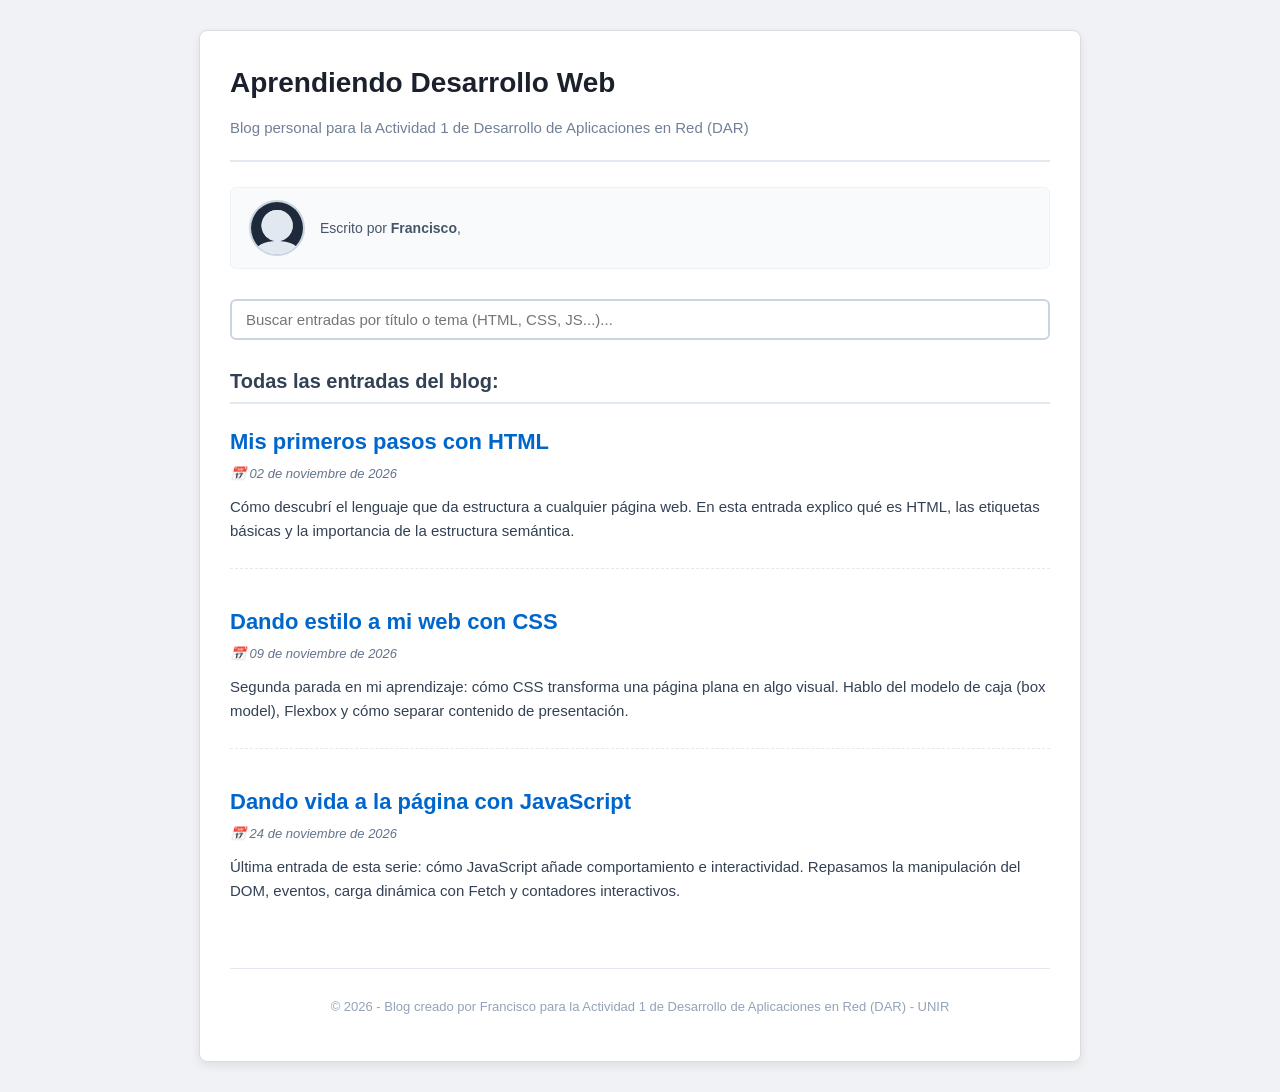
<file: index.html>
<!DOCTYPE html>
<html lang="es">
<head>
    <meta charset="UTF-8">
    <meta name="viewport" content="width=device-width, initial-scale=1.0">
    <title>Aprendiendo Desarrollo Web - Portada</title>
    <!-- Hoja de estilos externa -->
    <link rel="stylesheet" href="css/estilos.css">
</head>
<body>
    <div class="contenedor-principal">
        <header class="cabecera-blog">
            <h1><a href="index.html" class="titulo-blog-texto">Aprendiendo Desarrollo Web</a></h1>
            <p class="subtitulo-blog subtitulo-blog-texto">Blog personal para la Actividad 1 de Desarrollo de Aplicaciones en Red (DAR)</p>
        </header>
        <div class="caja-bio">
            <img src="img/profile-pic.png" alt="Foto de perfil">
            <div>
                <p>Escrito por <strong class="nombre-autor">Estudiante de DAR</strong>, <span class="bio-autor">que está dando sus primeros pasos en el desarrollo de aplicaciones en red.</span></p>
            </div>
        </div>
        <section class="caja-busqueda">
            <input type="text" id="campo-buscar" onkeyup="filtrarEntradas()" placeholder="Buscar entradas por título o tema (HTML, CSS, JS...)...">
            <p id="aviso-sin-resultados" style="display: none; color: #ef4444; font-size: 14px; margin-top: 10px; font-weight: bold;">
                No se ha encontrado ninguna entrada que coincida con tu búsqueda.
            </p>
        </section>
        <main>
            <h2 style="font-size: 20px; color: #334155; margin-bottom: 20px; border-bottom: 2px solid #e2e8f0; padding-bottom: 5px;">
                Todas las entradas del blog:
            </h2>

            <ul class="lista-entradas" id="lista-articulos">
                <li style="color: #64748b; font-style: italic; list-style: none;">
                    Cargando entradas con JavaScript...
                </li>
            </ul>
        </main>
        <footer class="pie-pagina">
            <p>© <span id="anio-actual">2026</span> - Blog creado por <span class="nombre-autor">Estudiante de DAR</span> para la Actividad 1 de <span class="asignatura-texto">Desarrollo de Aplicaciones en Red (DAR) - UNIR</span></p>
        </footer>
    </div>

    <!-- Enlace al archivo de JavaScript donde estan las variables y la logica -->
    <script src="js/script.js"></script>
</body>
</html>
</file>
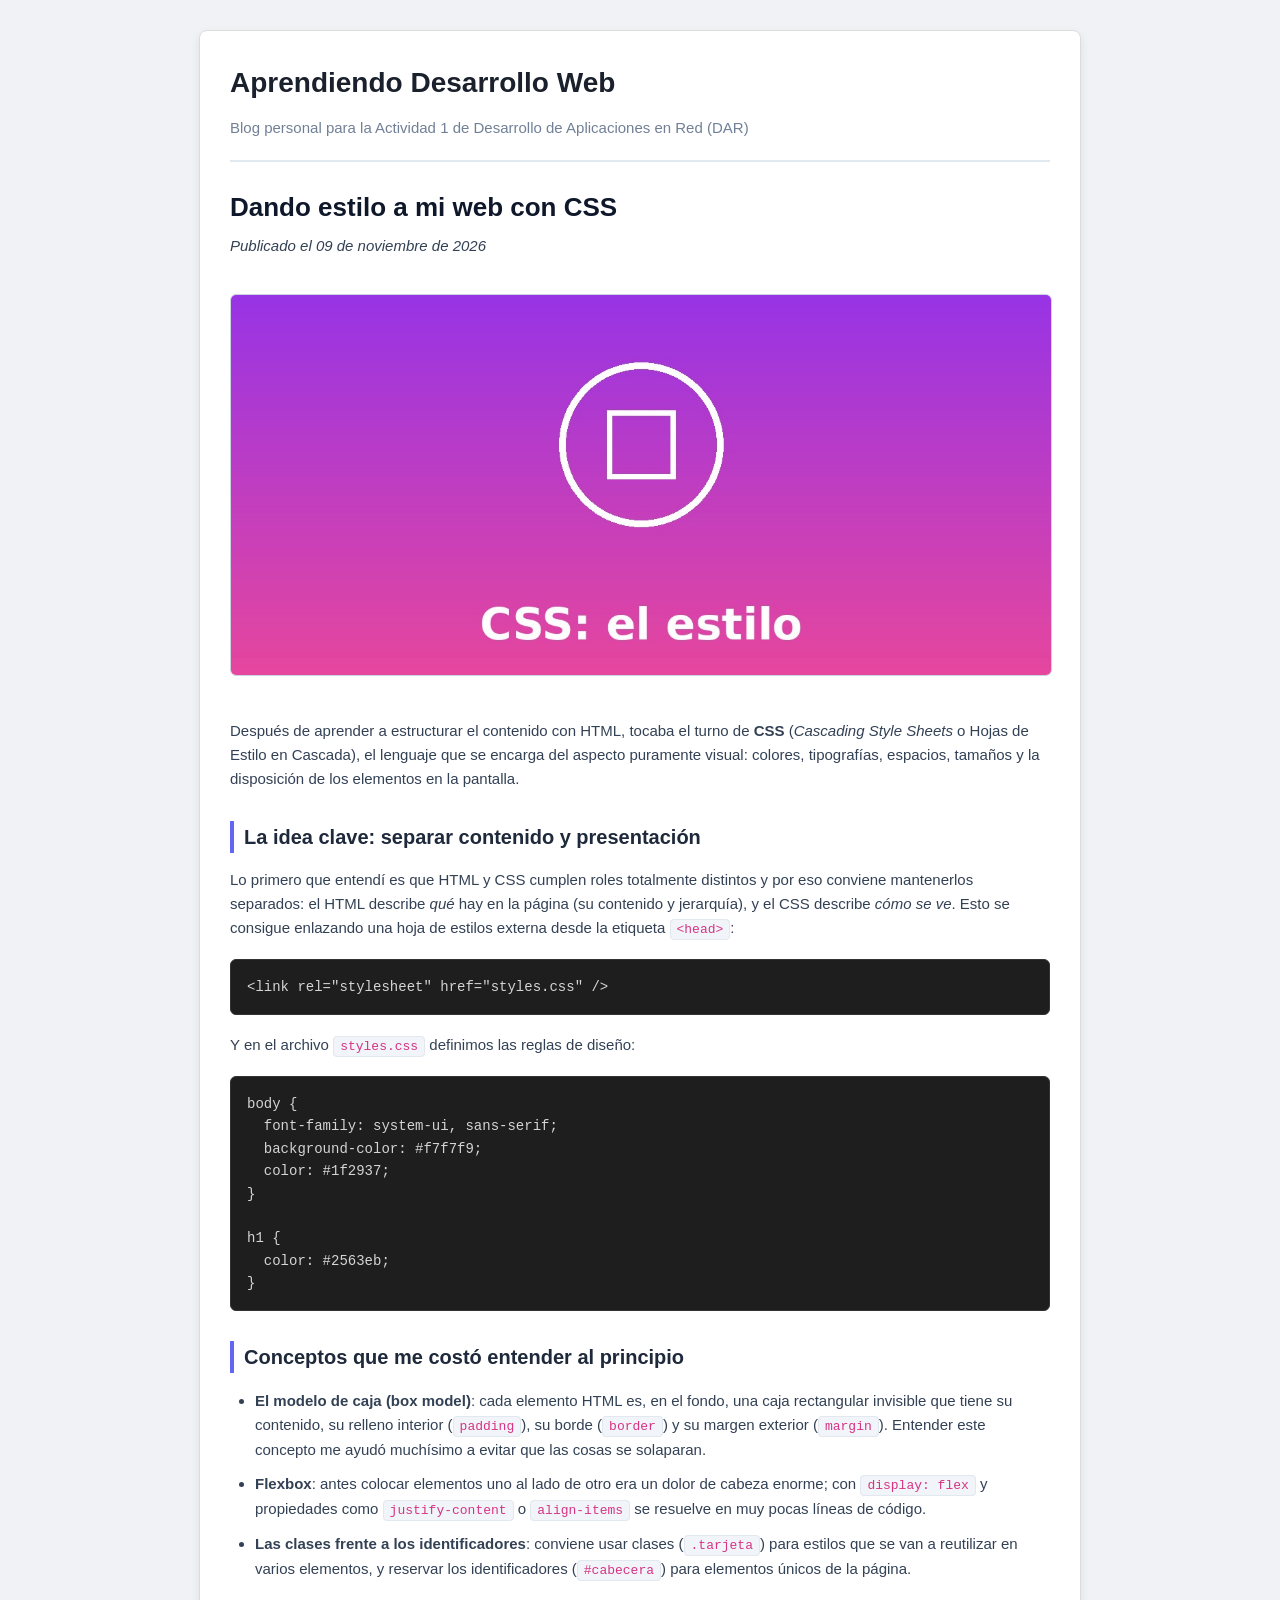
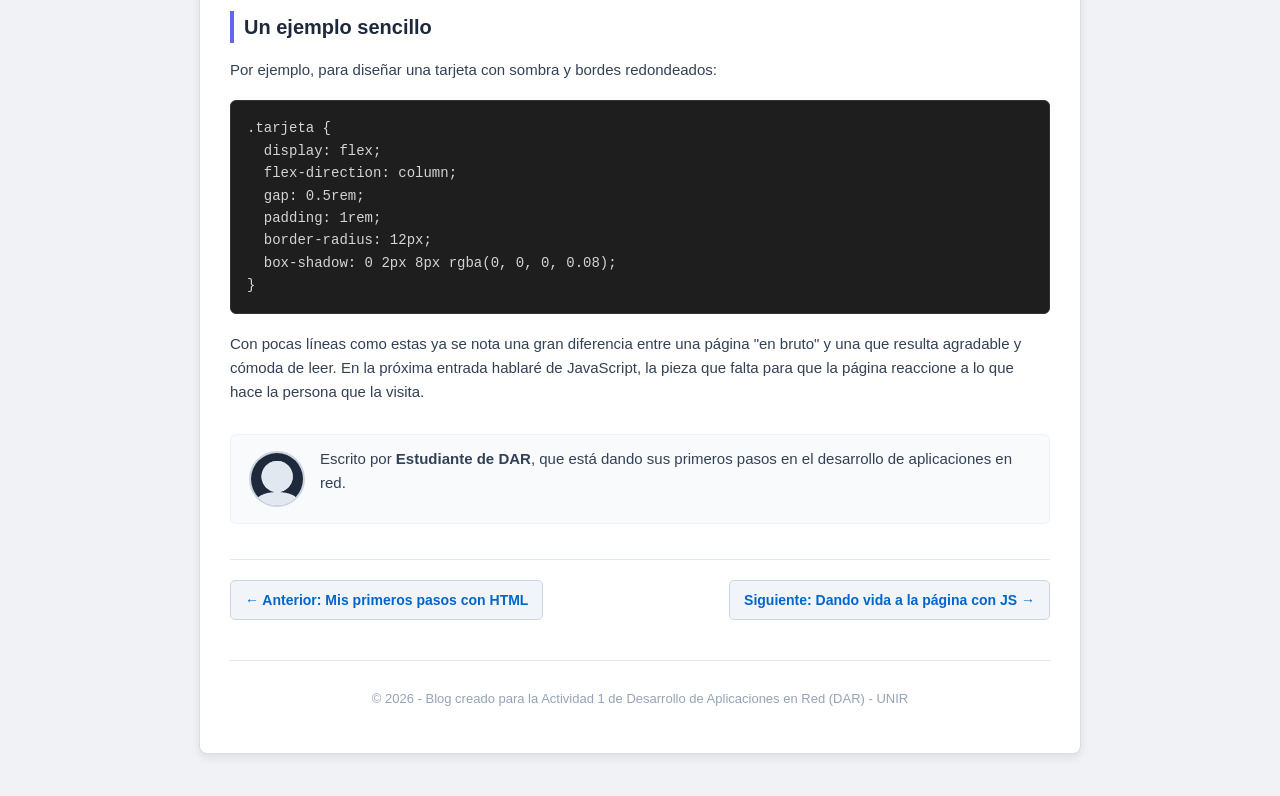
<file: estilos-con-css.html>
<!DOCTYPE html>
<html lang="es">
<head>
    <meta charset="UTF-8">
    <meta name="viewport" content="width=device-width, initial-scale=1.0">
    <title>Dando estilo a mi web con CSS - Blog DAR</title>
    <link rel="stylesheet" href="css/estilos.css">
</head>
<body>

    <div class="contenedor-principal">

        <!-- CABECERA DEL BLOG -->
        <header class="cabecera-blog">
            <h1><a href="index.html">Aprendiendo Desarrollo Web</a></h1>
            <p class="subtitulo-blog">Blog personal para la Actividad 1 de Desarrollo de Aplicaciones en Red (DAR)</p>
        </header>

        <!-- ARTICULO COMPLETO -->
        <main class="articulo-completo">
            <header>
                <h1>Dando estilo a mi web con CSS</h1>
                <p class="fecha-post">Publicado el 09 de noviembre de 2026</p>
            </header>

            <img src="img/css.jpg" alt="Portada sobre CSS" class="imagen-destacada">

            <section>
                <p>
                    Después de aprender a estructurar el contenido con HTML, tocaba el turno de <strong>CSS</strong> (<em>Cascading Style Sheets</em> o Hojas de Estilo en Cascada), el lenguaje que se encarga del aspecto puramente visual: colores, tipografías, espacios, tamaños y la disposición de los elementos en la pantalla.
                </p>

                <h2>La idea clave: separar contenido y presentación</h2>
                <p>
                    Lo primero que entendí es que HTML y CSS cumplen roles totalmente distintos y por eso conviene mantenerlos separados: el HTML describe <em>qué</em> hay en la página (su contenido y jerarquía), y el CSS describe <em>cómo se ve</em>. Esto se consigue enlazando una hoja de estilos externa desde la etiqueta <span class="codigo-inline">&lt;head&gt;</span>:
                </p>

                <pre class="caja-codigo"><code>&lt;link rel="stylesheet" href="styles.css" /&gt;</code></pre>

                <p>Y en el archivo <span class="codigo-inline">styles.css</span> definimos las reglas de diseño:</p>

                <pre class="caja-codigo"><code>body {
  font-family: system-ui, sans-serif;
  background-color: #f7f7f9;
  color: #1f2937;
}

h1 {
  color: #2563eb;
}</code></pre>

                <h2>Conceptos que me costó entender al principio</h2>
                <ul>
                    <li>
                        <strong>El modelo de caja (box model)</strong>: cada elemento HTML es, en el fondo, una caja rectangular invisible que tiene su contenido, su relleno interior (<span class="codigo-inline">padding</span>), su borde (<span class="codigo-inline">border</span>) y su margen exterior (<span class="codigo-inline">margin</span>). Entender este concepto me ayudó muchísimo a evitar que las cosas se solaparan.
                    </li>
                    <li>
                        <strong>Flexbox</strong>: antes colocar elementos uno al lado de otro era un dolor de cabeza enorme; con <span class="codigo-inline">display: flex</span> y propiedades como <span class="codigo-inline">justify-content</span> o <span class="codigo-inline">align-items</span> se resuelve en muy pocas líneas de código.
                    </li>
                    <li>
                        <strong>Las clases frente a los identificadores</strong>: conviene usar clases (<span class="codigo-inline">.tarjeta</span>) para estilos que se van a reutilizar en varios elementos, y reservar los identificadores (<span class="codigo-inline">#cabecera</span>) para elementos únicos de la página.
                    </li>
                </ul>

                <h2>Un ejemplo sencillo</h2>
                <p>Por ejemplo, para diseñar una tarjeta con sombra y bordes redondeados:</p>

                <pre class="caja-codigo"><code>.tarjeta {
  display: flex;
  flex-direction: column;
  gap: 0.5rem;
  padding: 1rem;
  border-radius: 12px;
  box-shadow: 0 2px 8px rgba(0, 0, 0, 0.08);
}</code></pre>

                <p>
                    Con pocas líneas como estas ya se nota una gran diferencia entre una página "en bruto" y una que resulta agradable y cómoda de leer. En la próxima entrada hablaré de JavaScript, la pieza que falta para que la página reaccione a lo que hace la persona que la visita.
                </p>
            </section>

            <!-- Bio del autor -->
            <div class="caja-bio" style="margin-top: 30px;">
                <img src="img/profile-pic.png" alt="Foto de perfil">
                <div>
                    <p>Escrito por <strong>Estudiante de DAR</strong>, que está dando sus primeros pasos en el desarrollo de aplicaciones en red.</p>
                </div>
            </div>

            <!-- Navegacion entre entradas -->
            <nav class="barra-navegacion">
                <a href="primeros-pasos-html.html" class="enlace-nav">← Anterior: Mis primeros pasos con HTML</a>
                <a href="interactividad-con-javascript.html" class="enlace-nav">Siguiente: Dando vida a la página con JS →</a>
            </nav>
        </main>

        <footer class="pie-pagina">
            <p>© <span id="anio-actual">2026</span> - Blog creado para la Actividad 1 de Desarrollo de Aplicaciones en Red (DAR) - UNIR</p>
        </footer>

    </div>

    <script src="js/script.js"></script>
</body>
</html>
</file>
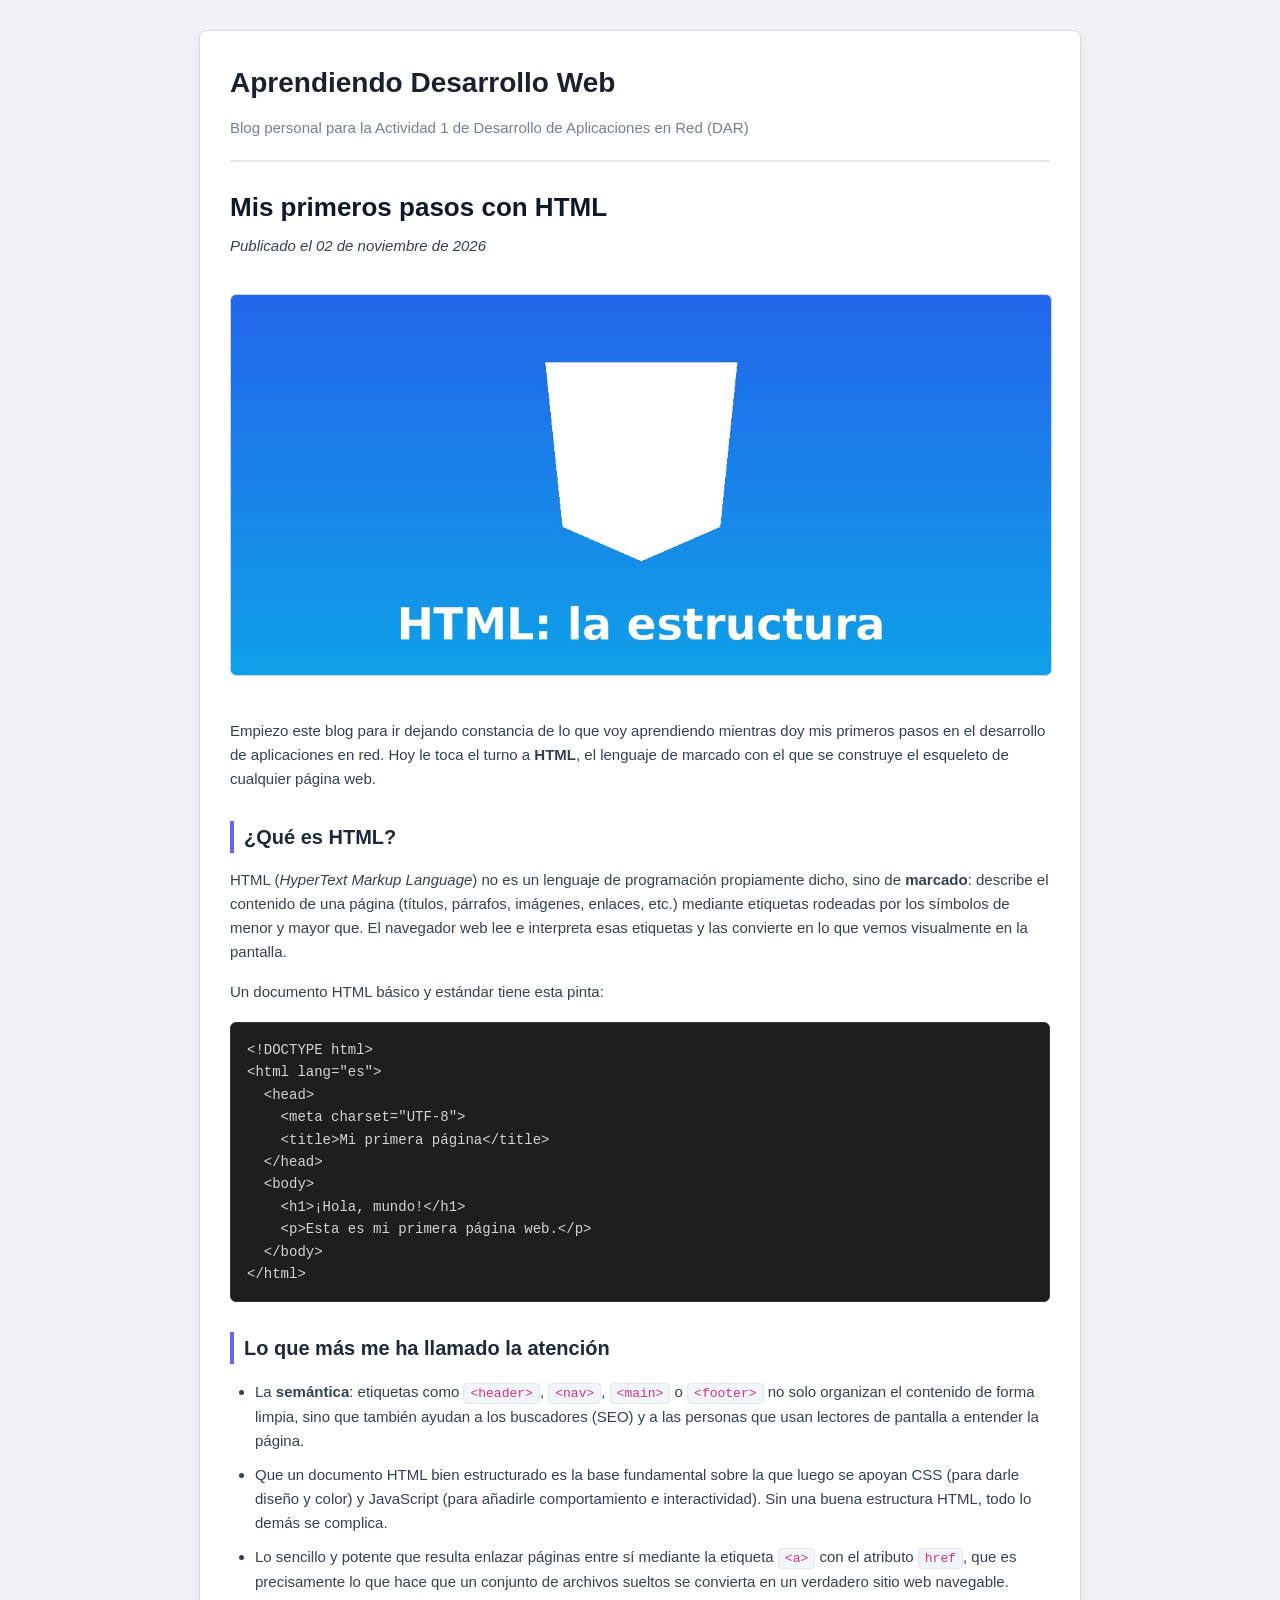
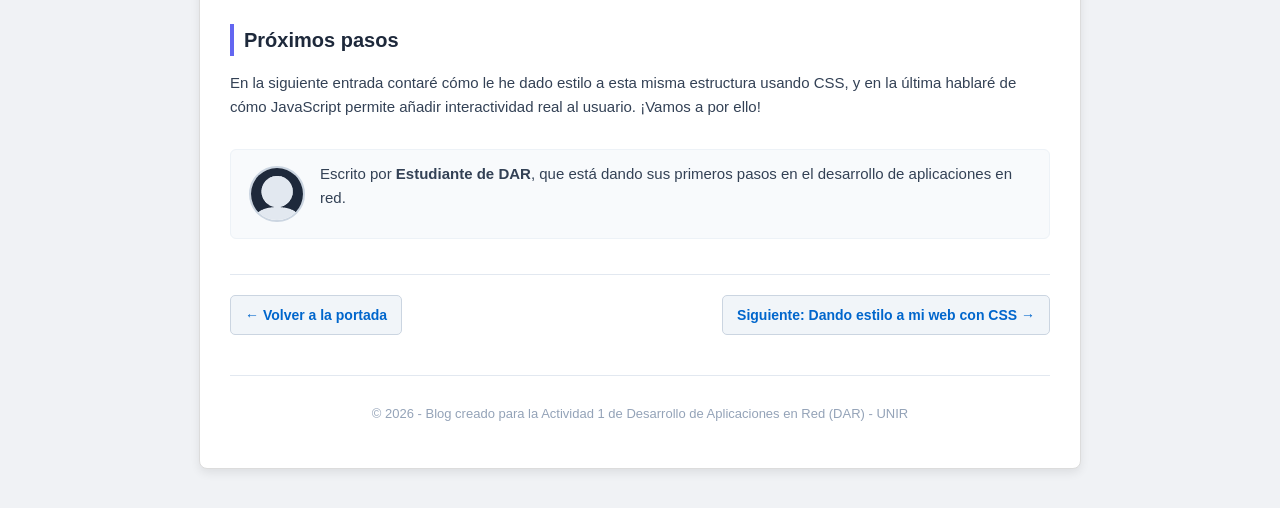
<file: primeros-pasos-html.html>
<!DOCTYPE html>
<html lang="es">
<head>
    <meta charset="UTF-8">
    <meta name="viewport" content="width=device-width, initial-scale=1.0">
    <title>Mis primeros pasos con HTML - Blog DAR</title>
    <link rel="stylesheet" href="css/estilos.css">
</head>
<body>

    <div class="contenedor-principal">

        <!-- CABECERA DEL BLOG -->
        <header class="cabecera-blog">
            <h1><a href="index.html">Aprendiendo Desarrollo Web</a></h1>
            <p class="subtitulo-blog">Blog personal para la Actividad 1 de Desarrollo de Aplicaciones en Red (DAR)</p>
        </header>

        <!-- ARTICULO COMPLETO -->
        <main class="articulo-completo">
            <header>
                <h1>Mis primeros pasos con HTML</h1>
                <p class="fecha-post">Publicado el 02 de noviembre de 2026</p>
            </header>

            <!-- Foto que representa el articulo -->
            <img src="img/html.jpg" alt="Portada sobre HTML" class="imagen-destacada">

            <section>
                <p>
                    Empiezo este blog para ir dejando constancia de lo que voy aprendiendo mientras doy mis primeros pasos en el desarrollo de aplicaciones en red. Hoy le toca el turno a <strong>HTML</strong>, el lenguaje de marcado con el que se construye el esqueleto de cualquier página web.
                </p>

                <h2>¿Qué es HTML?</h2>
                <p>
                    HTML (<em>HyperText Markup Language</em>) no es un lenguaje de programación propiamente dicho, sino de <strong>marcado</strong>: describe el contenido de una página (títulos, párrafos, imágenes, enlaces, etc.) mediante etiquetas rodeadas por los símbolos de menor y mayor que. El navegador web lee e interpreta esas etiquetas y las convierte en lo que vemos visualmente en la pantalla.
                </p>

                <p>Un documento HTML básico y estándar tiene esta pinta:</p>

                <!-- Bloque con ejemplo de codigo HTML basico -->
                <pre class="caja-codigo"><code>&lt;!DOCTYPE html&gt;
&lt;html lang="es"&gt;
  &lt;head&gt;
    &lt;meta charset="UTF-8"&gt;
    &lt;title&gt;Mi primera página&lt;/title&gt;
  &lt;/head&gt;
  &lt;body&gt;
    &lt;h1&gt;¡Hola, mundo!&lt;/h1&gt;
    &lt;p&gt;Esta es mi primera página web.&lt;/p&gt;
  &lt;/body&gt;
&lt;/html&gt;</code></pre>

                <h2>Lo que más me ha llamado la atención</h2>
                <ul>
                    <li>
                        La <strong>semántica</strong>: etiquetas como <span class="codigo-inline">&lt;header&gt;</span>, <span class="codigo-inline">&lt;nav&gt;</span>, <span class="codigo-inline">&lt;main&gt;</span> o <span class="codigo-inline">&lt;footer&gt;</span> no solo organizan el contenido de forma limpia, sino que también ayudan a los buscadores (SEO) y a las personas que usan lectores de pantalla a entender la página.
                    </li>
                    <li>
                        Que un documento HTML bien estructurado es la base fundamental sobre la que luego se apoyan CSS (para darle diseño y color) y JavaScript (para añadirle comportamiento e interactividad). Sin una buena estructura HTML, todo lo demás se complica.
                    </li>
                    <li>
                        Lo sencillo y potente que resulta enlazar páginas entre sí mediante la etiqueta <span class="codigo-inline">&lt;a&gt;</span> con el atributo <span class="codigo-inline">href</span>, que es precisamente lo que hace que un conjunto de archivos sueltos se convierta en un verdadero sitio web navegable.
                    </li>
                </ul>

                <h2>Próximos pasos</h2>
                <p>
                    En la siguiente entrada contaré cómo le he dado estilo a esta misma estructura usando CSS, y en la última hablaré de cómo JavaScript permite añadir interactividad real al usuario. ¡Vamos a por ello!
                </p>
            </section>

            <!-- Bio del autor al final del articulo -->
            <div class="caja-bio" style="margin-top: 30px;">
                <img src="img/profile-pic.png" alt="Foto de perfil">
                <div>
                    <p>Escrito por <strong>Estudiante de DAR</strong>, que está dando sus primeros pasos en el desarrollo de aplicaciones en red.</p>
                </div>
            </div>

            <!-- Botones de navegacion entre articulos -->
            <nav class="barra-navegacion">
                <a href="index.html" class="enlace-nav">← Volver a la portada</a>
                <a href="estilos-con-css.html" class="enlace-nav">Siguiente: Dando estilo a mi web con CSS →</a>
            </nav>
        </main>

        <!-- Pie de pagina -->
        <footer class="pie-pagina">
            <p>© <span id="anio-actual">2026</span> - Blog creado para la Actividad 1 de Desarrollo de Aplicaciones en Red (DAR) - UNIR</p>
        </footer>

    </div>

    <script src="js/script.js"></script>
</body>
</html>
</file>
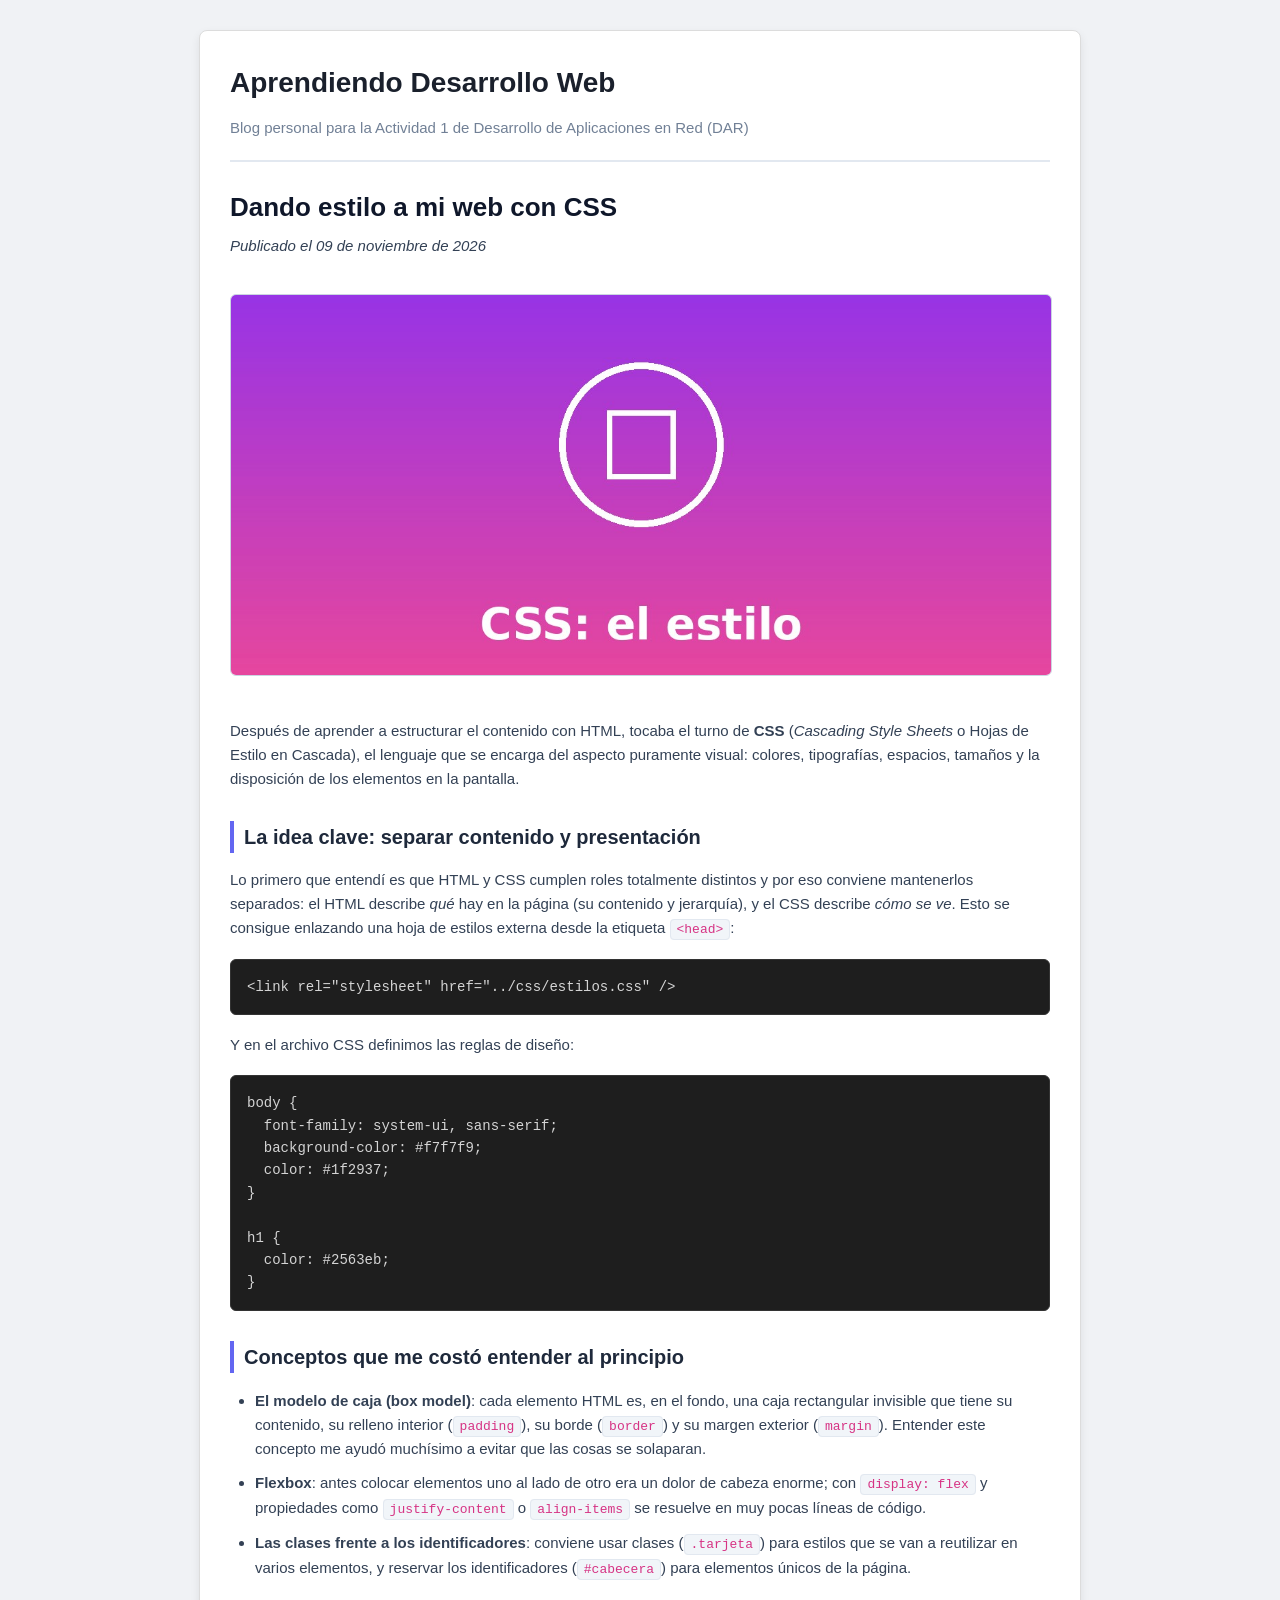
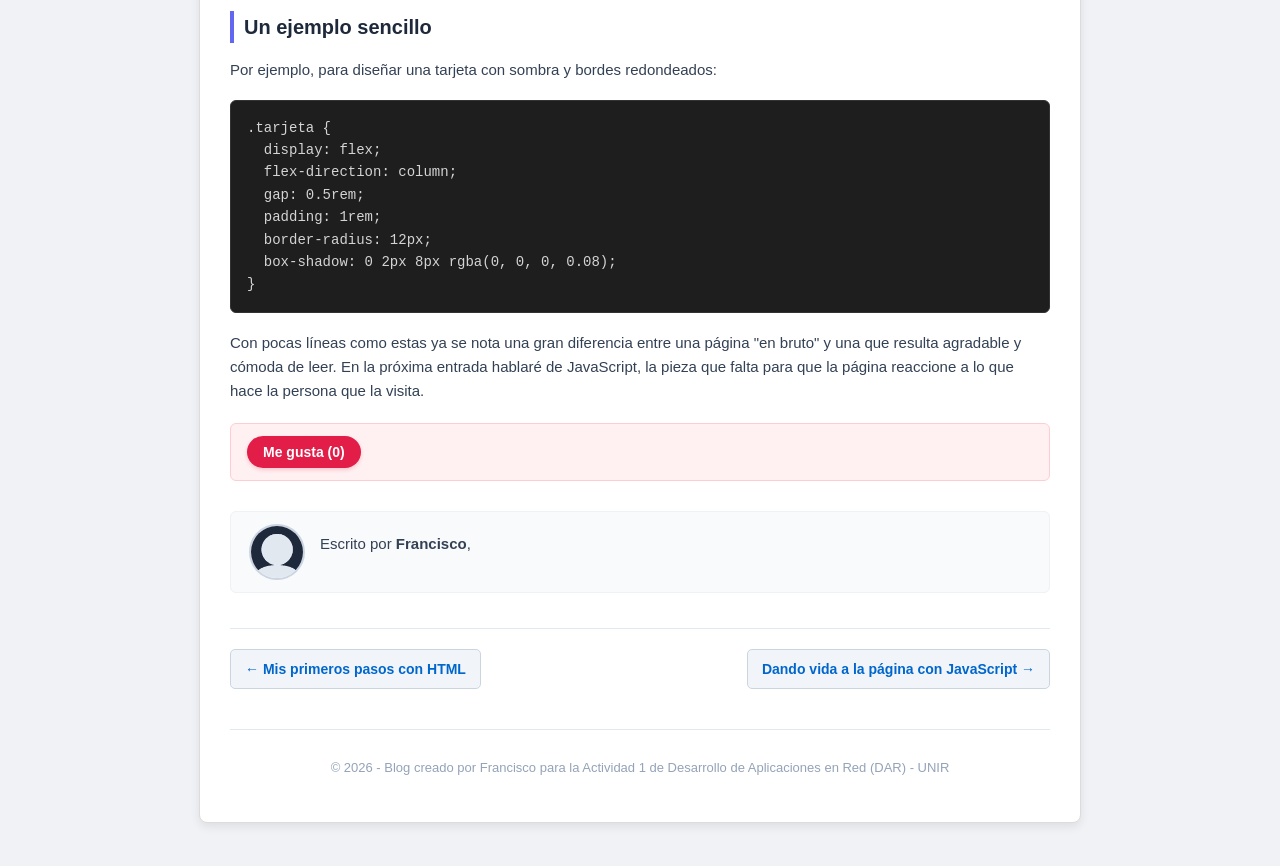
<file: entradas/estilos-con-css.html>
<!DOCTYPE html>
<html lang="es">
<head>
    <meta charset="UTF-8">
    <meta name="viewport" content="width=device-width, initial-scale=1.0">
    <title>Dando estilo a mi web con CSS - Blog DAR</title>
    <link rel="stylesheet" href="../css/estilos.css">
</head>
<body>
    <div class="contenedor-principal">
        <header class="cabecera-blog">
            <h1><a href="../index.html" class="titulo-blog-texto">Aprendiendo Desarrollo Web</a></h1>
            <p class="subtitulo-blog subtitulo-blog-texto">Blog personal para la Actividad 1 de Desarrollo de Aplicaciones en Red (DAR)</p>
        </header>
        <main class="articulo-completo">
            <header>
                <h1>Dando estilo a mi web con CSS</h1>
                <p class="fecha-post">Publicado el 09 de noviembre de 2026</p>
            </header>

            <img src="../img/css.jpg" alt="Portada sobre CSS" class="imagen-destacada">

            <section>
                <p>
                    Después de aprender a estructurar el contenido con HTML, tocaba el turno de <strong>CSS</strong> (<em>Cascading Style Sheets</em> o Hojas de Estilo en Cascada), el lenguaje que se encarga del aspecto puramente visual: colores, tipografías, espacios, tamaños y la disposición de los elementos en la pantalla.
                </p>

                <h2>La idea clave: separar contenido y presentación</h2>
                <p>
                    Lo primero que entendí es que HTML y CSS cumplen roles totalmente distintos y por eso conviene mantenerlos separados: el HTML describe <em>qué</em> hay en la página (su contenido y jerarquía), y el CSS describe <em>cómo se ve</em>. Esto se consigue enlazando una hoja de estilos externa desde la etiqueta <span class="codigo-inline">&lt;head&gt;</span>:
                </p>

                <pre class="caja-codigo"><code>&lt;link rel="stylesheet" href="../css/estilos.css" /&gt;</code></pre>

                <p>Y en el archivo CSS definimos las reglas de diseño:</p>

                <pre class="caja-codigo"><code>body {
  font-family: system-ui, sans-serif;
  background-color: #f7f7f9;
  color: #1f2937;
}

h1 {
  color: #2563eb;
}</code></pre>

                <h2>Conceptos que me costó entender al principio</h2>
                <ul>
                    <li>
                        <strong>El modelo de caja (box model)</strong>: cada elemento HTML es, en el fondo, una caja rectangular invisible que tiene su contenido, su relleno interior (<span class="codigo-inline">padding</span>), su borde (<span class="codigo-inline">border</span>) y su margen exterior (<span class="codigo-inline">margin</span>). Entender este concepto me ayudó muchísimo a evitar que las cosas se solaparan.
                    </li>
                    <li>
                        <strong>Flexbox</strong>: antes colocar elementos uno al lado de otro era un dolor de cabeza enorme; con <span class="codigo-inline">display: flex</span> y propiedades como <span class="codigo-inline">justify-content</span> o <span class="codigo-inline">align-items</span> se resuelve en muy pocas líneas de código.
                    </li>
                    <li>
                        <strong>Las clases frente a los identificadores</strong>: conviene usar clases (<span class="codigo-inline">.tarjeta</span>) para estilos que se van a reutilizar en varios elementos, y reservar los identificadores (<span class="codigo-inline">#cabecera</span>) para elementos únicos de la página.
                    </li>
                </ul>

                <h2>Un ejemplo sencillo</h2>
                <p>Por ejemplo, para diseñar una tarjeta con sombra y bordes redondeados:</p>

                <pre class="caja-codigo"><code>.tarjeta {
  display: flex;
  flex-direction: column;
  gap: 0.5rem;
  padding: 1rem;
  border-radius: 12px;
  box-shadow: 0 2px 8px rgba(0, 0, 0, 0.08);
}</code></pre>

                <p>
                    Con pocas líneas como estas ya se nota una gran diferencia entre una página "en bruto" y una que resulta agradable y cómoda de leer. En la próxima entrada hablaré de JavaScript, la pieza que falta para que la página reaccione a lo que hace la persona que la visita.
                </p>
            </section>

            <div class="caja-likes">
                <button type="button" class="btn-like" onclick="darLike('css')">
                    Me gusta (<span id="contador-likes-css">0</span>)
                </button>
                <span id="mensaje-like-css" class="mensaje-like"></span>
            </div>
            <div class="caja-bio" style="margin-top: 30px;">
                <img src="../img/profile-pic.png" alt="Foto de perfil">
                <div>
                    <p>Escrito por <strong class="nombre-autor">Estudiante de DAR</strong>, <span class="bio-autor">que está dando sus primeros pasos en el desarrollo de aplicaciones en red.</span></p>
                </div>
            </div>
            <nav class="barra-navegacion" id="barra-navegacion"></nav>
        </main>

        <footer class="pie-pagina">
            <p>© <span id="anio-actual">2026</span> - Blog creado por <span class="nombre-autor">Estudiante de DAR</span> para la Actividad 1 de <span class="asignatura-texto">Desarrollo de Aplicaciones en Red (DAR) - UNIR</span></p>
        </footer>

    </div>

    <script src="../js/script.js"></script>
</body>
</html>
</file>
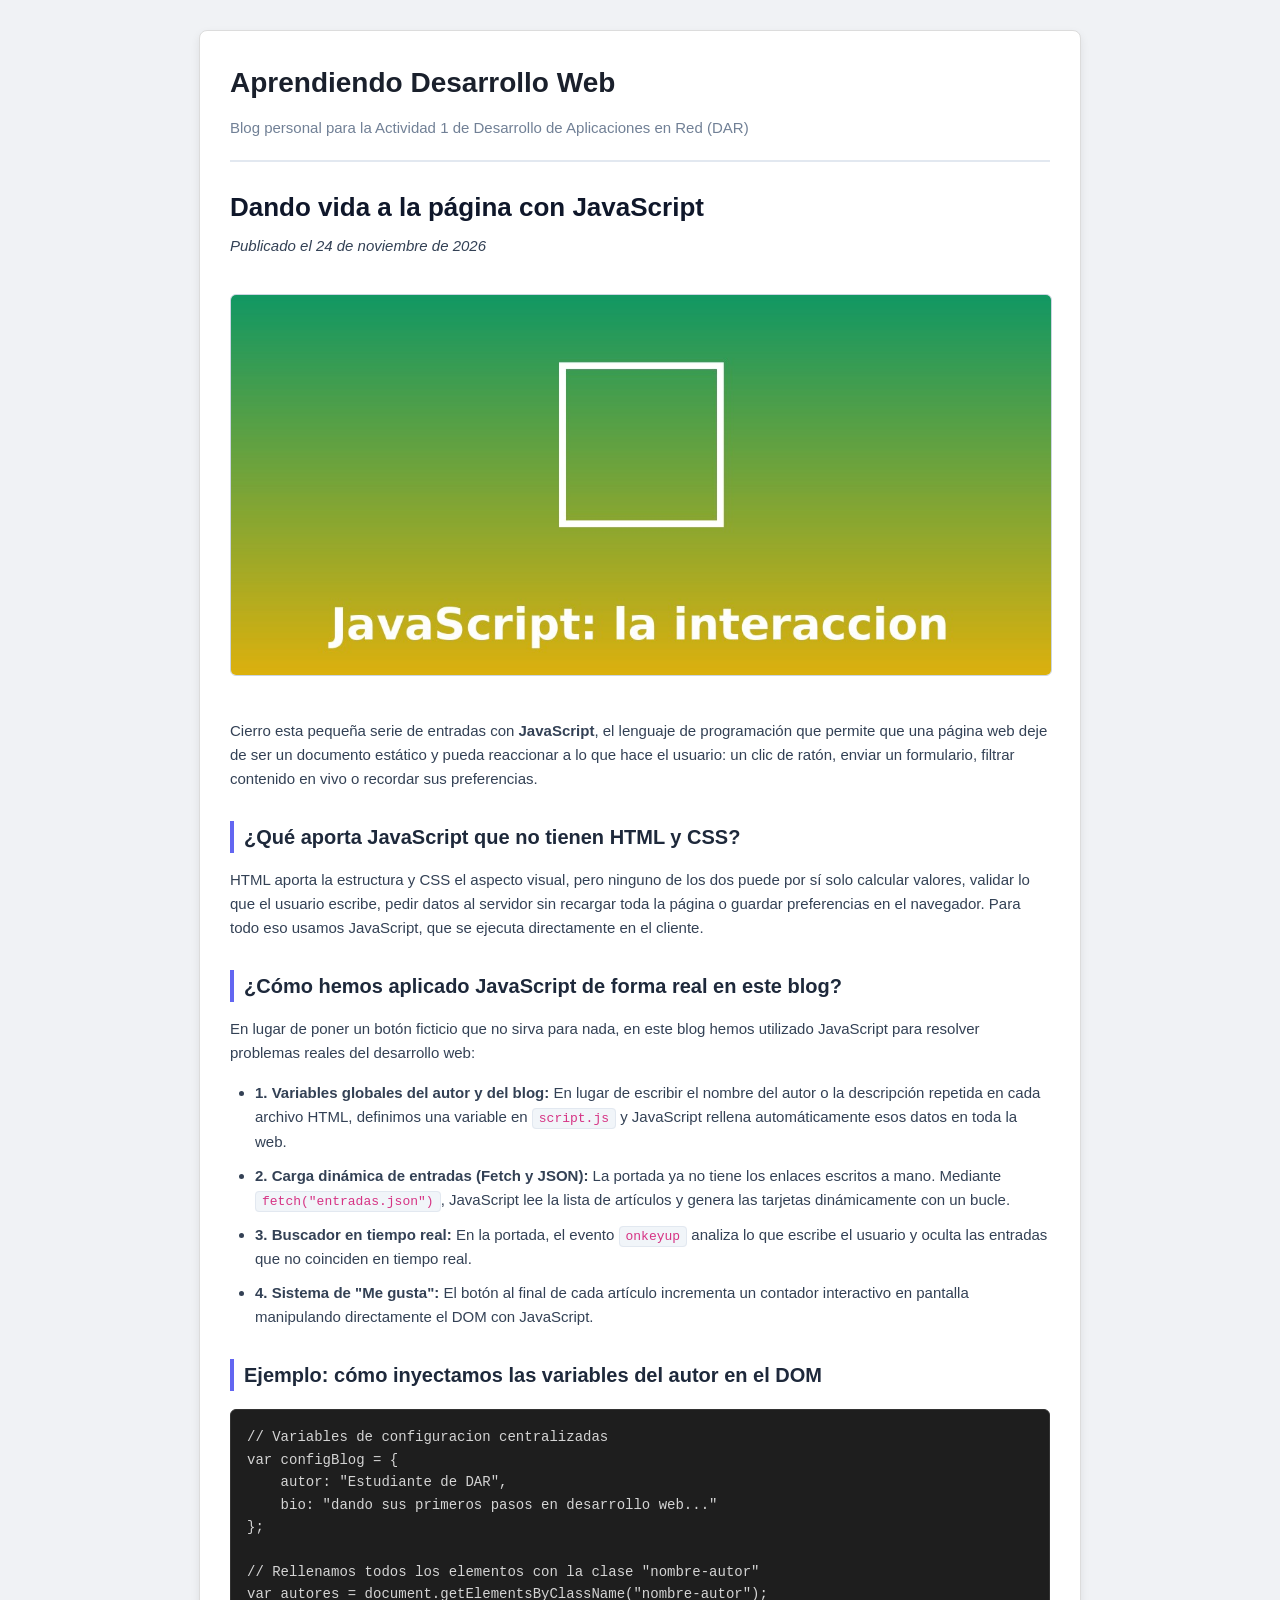
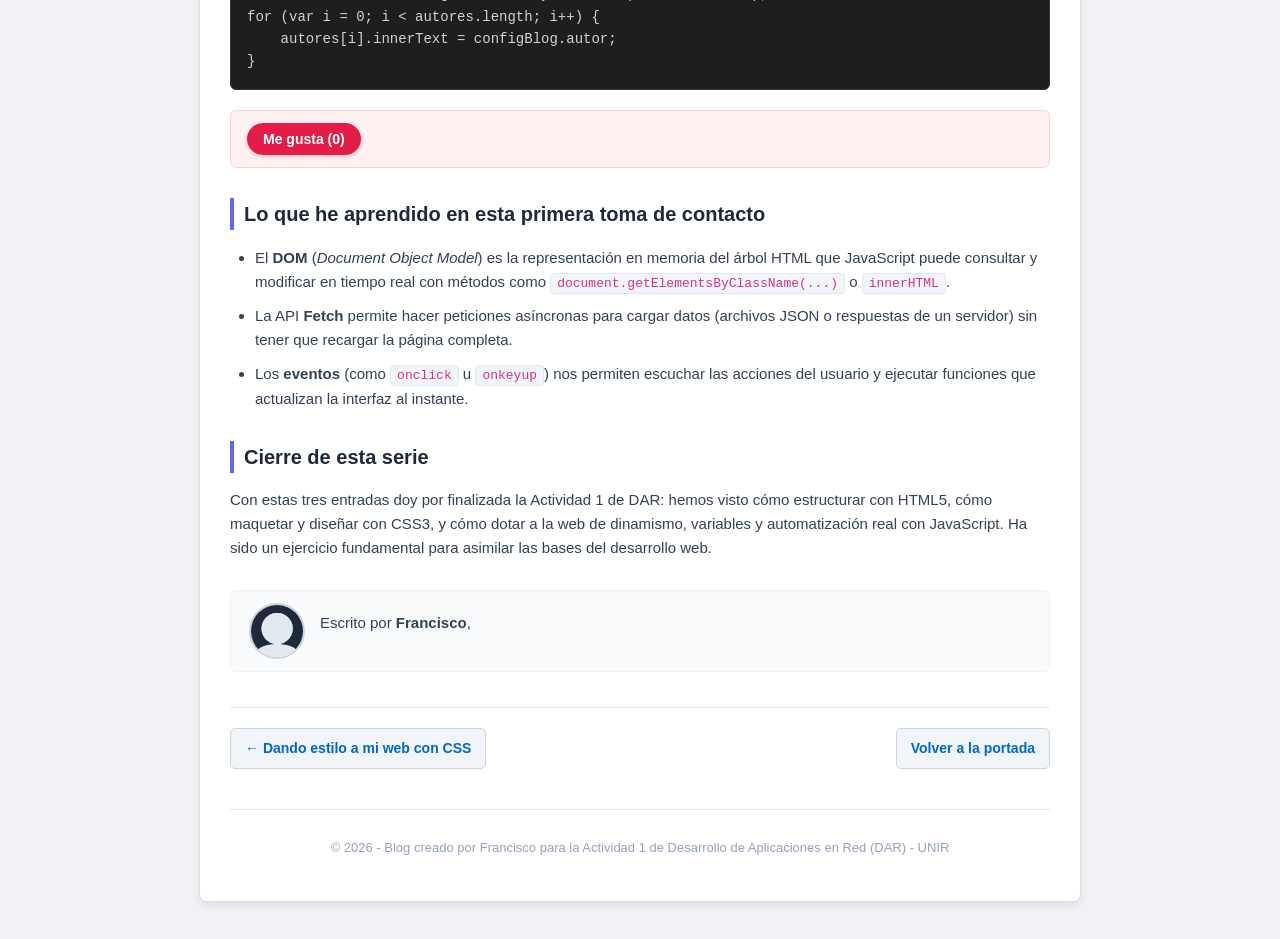
<file: entradas/interactividad-con-javascript.html>
<!DOCTYPE html>
<html lang="es">
<head>
    <meta charset="UTF-8">
    <meta name="viewport" content="width=device-width, initial-scale=1.0">
    <title>Dando vida a la página con JavaScript - Blog DAR</title>
    <link rel="stylesheet" href="../css/estilos.css">
</head>
<body>
    <div class="contenedor-principal">
        <header class="cabecera-blog">
            <h1><a href="../index.html" class="titulo-blog-texto">Aprendiendo Desarrollo Web</a></h1>
            <p class="subtitulo-blog subtitulo-blog-texto">Blog personal para la Actividad 1 de Desarrollo de Aplicaciones en Red (DAR)</p>
        </header>
        <main class="articulo-completo">
            <header>
                <h1>Dando vida a la página con JavaScript</h1>
                <p class="fecha-post">Publicado el 24 de noviembre de 2026</p>
            </header>

            <img src="../img/js.jpg" alt="Portada sobre JavaScript" class="imagen-destacada">

            <section>
                <p>
                    Cierro esta pequeña serie de entradas con <strong>JavaScript</strong>, el lenguaje de programación que permite que una página web deje de ser un documento estático y pueda reaccionar a lo que hace el usuario: un clic de ratón, enviar un formulario, filtrar contenido en vivo o recordar sus preferencias.
                </p>

                <h2>¿Qué aporta JavaScript que no tienen HTML y CSS?</h2>
                <p>
                    HTML aporta la estructura y CSS el aspecto visual, pero ninguno de los dos puede por sí solo calcular valores, validar lo que el usuario escribe, pedir datos al servidor sin recargar toda la página o guardar preferencias en el navegador. Para todo eso usamos JavaScript, que se ejecuta directamente en el cliente.
                </p>

                <h2>¿Cómo hemos aplicado JavaScript de forma real en este blog?</h2>
                <p>
                    En lugar de poner un botón ficticio que no sirva para nada, en este blog hemos utilizado JavaScript para resolver problemas reales del desarrollo web:
                </p>

                <ul>
                    <li>
                        <strong>1. Variables globales del autor y del blog:</strong> En lugar de escribir el nombre del autor o la descripción repetida en cada archivo HTML, definimos una variable en <span class="codigo-inline">script.js</span> y JavaScript rellena automáticamente esos datos en toda la web.
                    </li>
                    <li>
                        <strong>2. Carga dinámica de entradas (Fetch y JSON):</strong> La portada ya no tiene los enlaces escritos a mano. Mediante <span class="codigo-inline">fetch("entradas.json")</span>, JavaScript lee la lista de artículos y genera las tarjetas dinámicamente con un bucle.
                    </li>
                    <li>
                        <strong>3. Buscador en tiempo real:</strong> En la portada, el evento <span class="codigo-inline">onkeyup</span> analiza lo que escribe el usuario y oculta las entradas que no coinciden en tiempo real.
                    </li>
                    <li>
                        <strong>4. Sistema de "Me gusta":</strong> El botón al final de cada artículo incrementa un contador interactivo en pantalla manipulando directamente el DOM con JavaScript.
                    </li>
                </ul>

                <h2>Ejemplo: cómo inyectamos las variables del autor en el DOM</h2>

                <pre class="caja-codigo"><code>// Variables de configuracion centralizadas
var configBlog = {
    autor: "Estudiante de DAR",
    bio: "dando sus primeros pasos en desarrollo web..."
};

// Rellenamos todos los elementos con la clase "nombre-autor"
var autores = document.getElementsByClassName("nombre-autor");
for (var i = 0; i < autores.length; i++) {
    autores[i].innerText = configBlog.autor;
}</code></pre>
                <div class="caja-likes">
                    <button type="button" class="btn-like" onclick="darLike('js')">
                        Me gusta (<span id="contador-likes-js">0</span>)
                    </button>
                    <span id="mensaje-like-js" class="mensaje-like"></span>
                </div>

                <h2>Lo que he aprendido en esta primera toma de contacto</h2>
                <ul>
                    <li>
                        El <strong>DOM</strong> (<em>Document Object Model</em>) es la representación en memoria del árbol HTML que JavaScript puede consultar y modificar en tiempo real con métodos como <span class="codigo-inline">document.getElementsByClassName(...)</span> o <span class="codigo-inline">innerHTML</span>.
                    </li>
                    <li>
                        La API <strong>Fetch</strong> permite hacer peticiones asíncronas para cargar datos (archivos JSON o respuestas de un servidor) sin tener que recargar la página completa.
                    </li>
                    <li>
                        Los <strong>eventos</strong> (como <span class="codigo-inline">onclick</span> u <span class="codigo-inline">onkeyup</span>) nos permiten escuchar las acciones del usuario y ejecutar funciones que actualizan la interfaz al instante.
                    </li>
                </ul>

                <h2>Cierre de esta serie</h2>
                <p>
                    Con estas tres entradas doy por finalizada la Actividad 1 de DAR: hemos visto cómo estructurar con HTML5, cómo maquetar y diseñar con CSS3, y cómo dotar a la web de dinamismo, variables y automatización real con JavaScript. Ha sido un ejercicio fundamental para asimilar las bases del desarrollo web.
                </p>
            </section>
            <div class="caja-bio" style="margin-top: 30px;">
                <img src="../img/profile-pic.png" alt="Foto de perfil">
                <div>
                    <p>Escrito por <strong class="nombre-autor">Estudiante de DAR</strong>, <span class="bio-autor">que está dando sus primeros pasos en el desarrollo de aplicaciones en red.</span></p>
                </div>
            </div>
            <nav class="barra-navegacion" id="barra-navegacion"></nav>
        </main>

        <footer class="pie-pagina">
            <p>© <span id="anio-actual">2026</span> - Blog creado por <span class="nombre-autor">Estudiante de DAR</span> para la Actividad 1 de <span class="asignatura-texto">Desarrollo de Aplicaciones en Red (DAR) - UNIR</span></p>
        </footer>

    </div>
    <script src="../js/script.js"></script>
</body>
</html>
</file>
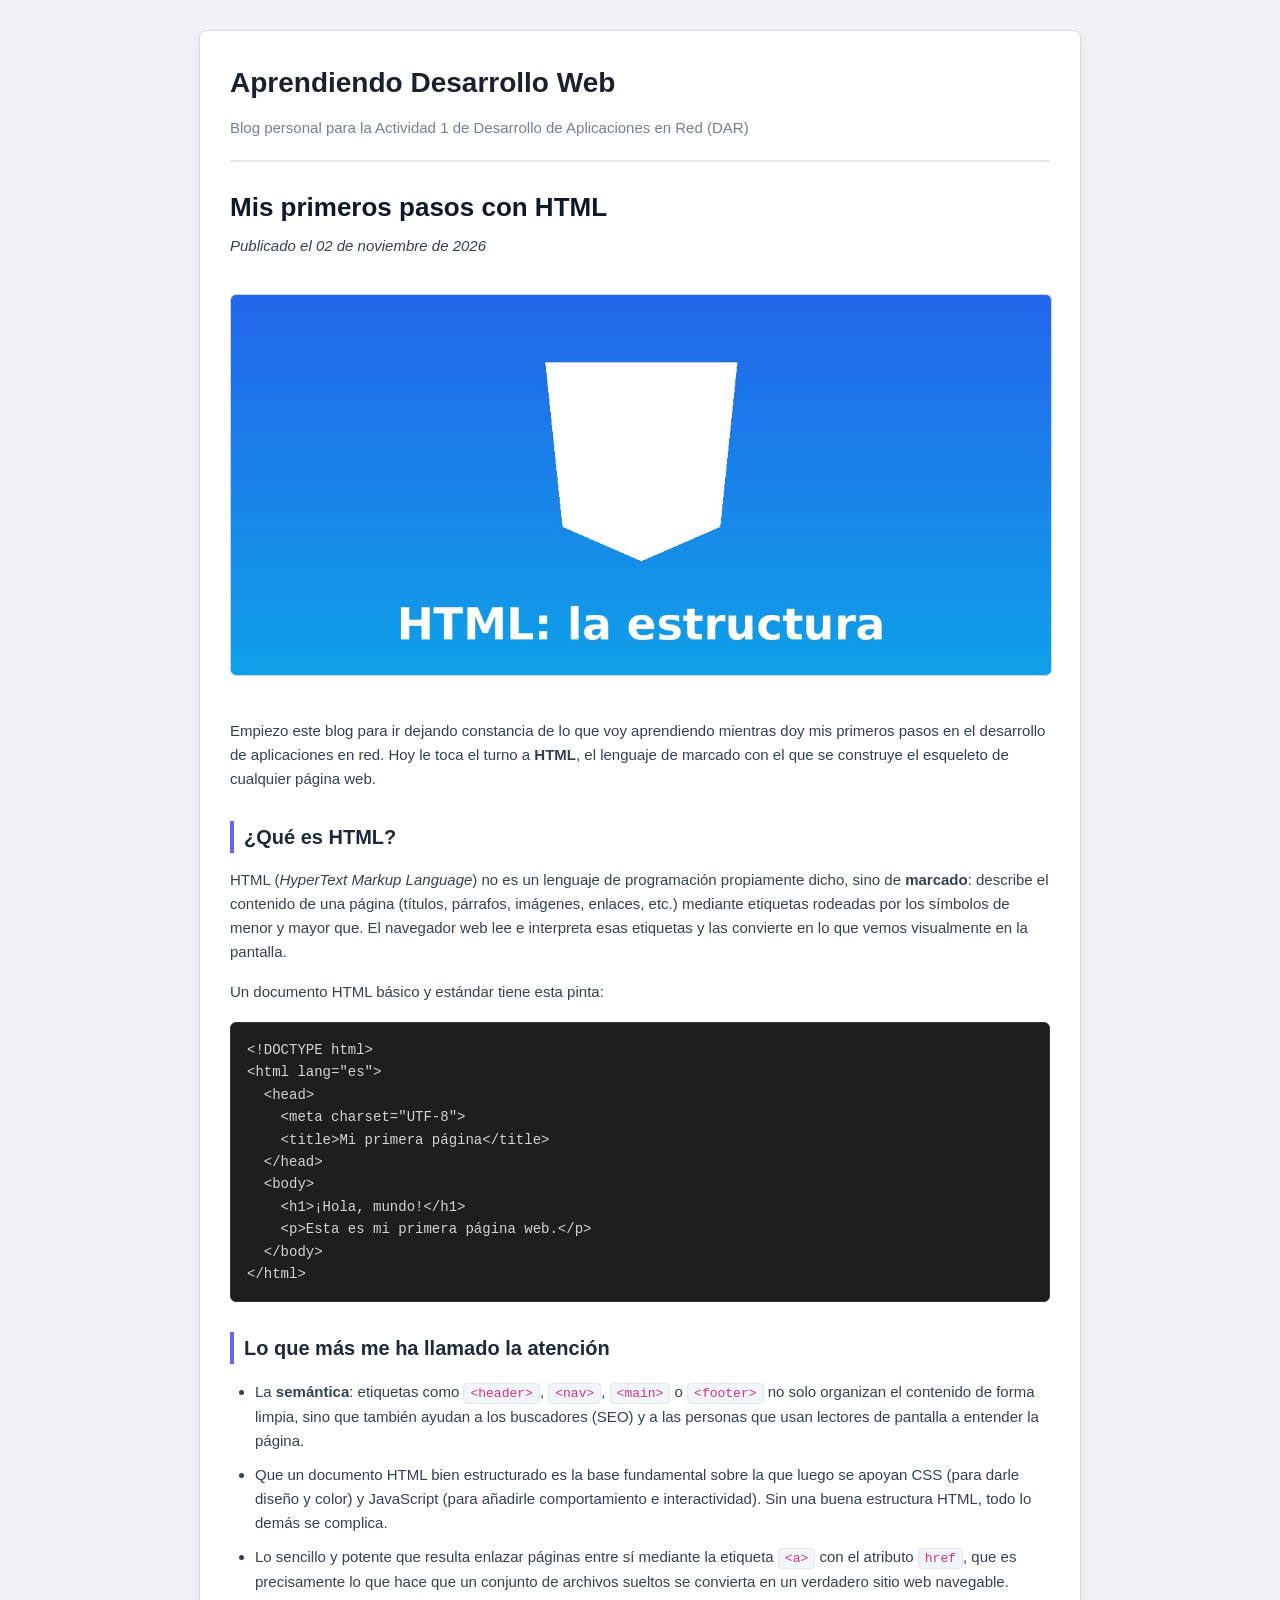
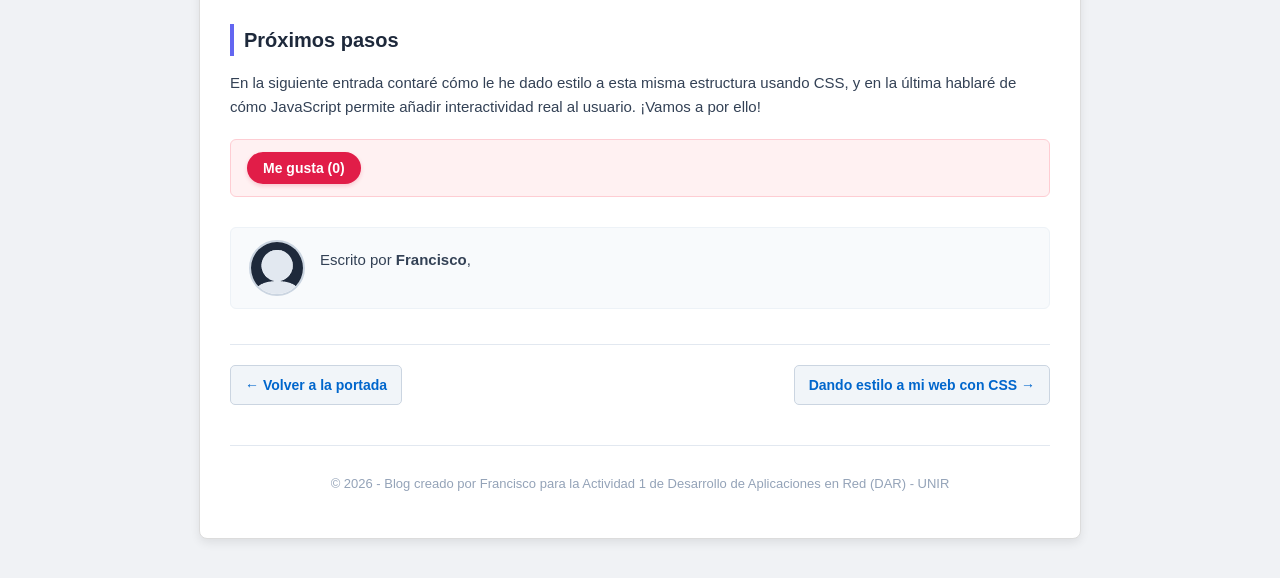
<file: entradas/primeros-pasos-html.html>
<!DOCTYPE html>
<html lang="es">
<head>
    <meta charset="UTF-8">
    <meta name="viewport" content="width=device-width, initial-scale=1.0">
    <title>Mis primeros pasos con HTML - Blog DAR</title>
    <link rel="stylesheet" href="../css/estilos.css">
</head>
<body>
    <div class="contenedor-principal">
        <header class="cabecera-blog">
            <h1><a href="../index.html" class="titulo-blog-texto">Aprendiendo Desarrollo Web</a></h1>
            <p class="subtitulo-blog subtitulo-blog-texto">Blog personal para la Actividad 1 de Desarrollo de Aplicaciones en Red (DAR)</p>
        </header>
        <main class="articulo-completo">
            <header>
                <h1>Mis primeros pasos con HTML</h1>
                <p class="fecha-post">Publicado el 02 de noviembre de 2026</p>
            </header>
            <img src="../img/html.jpg" alt="Portada sobre HTML" class="imagen-destacada">

            <section>
                <p>
                    Empiezo este blog para ir dejando constancia de lo que voy aprendiendo mientras doy mis primeros pasos en el desarrollo de aplicaciones en red. Hoy le toca el turno a <strong>HTML</strong>, el lenguaje de marcado con el que se construye el esqueleto de cualquier página web.
                </p>

                <h2>¿Qué es HTML?</h2>
                <p>
                    HTML (<em>HyperText Markup Language</em>) no es un lenguaje de programación propiamente dicho, sino de <strong>marcado</strong>: describe el contenido de una página (títulos, párrafos, imágenes, enlaces, etc.) mediante etiquetas rodeadas por los símbolos de menor y mayor que. El navegador web lee e interpreta esas etiquetas y las convierte en lo que vemos visualmente en la pantalla.
                </p>

                <p>Un documento HTML básico y estándar tiene esta pinta:</p>

                <pre class="caja-codigo"><code>&lt;!DOCTYPE html&gt;
&lt;html lang="es"&gt;
  &lt;head&gt;
    &lt;meta charset="UTF-8"&gt;
    &lt;title&gt;Mi primera página&lt;/title&gt;
  &lt;/head&gt;
  &lt;body&gt;
    &lt;h1&gt;¡Hola, mundo!&lt;/h1&gt;
    &lt;p&gt;Esta es mi primera página web.&lt;/p&gt;
  &lt;/body&gt;
&lt;/html&gt;</code></pre>

                <h2>Lo que más me ha llamado la atención</h2>
                <ul>
                    <li>
                        La <strong>semántica</strong>: etiquetas como <span class="codigo-inline">&lt;header&gt;</span>, <span class="codigo-inline">&lt;nav&gt;</span>, <span class="codigo-inline">&lt;main&gt;</span> o <span class="codigo-inline">&lt;footer&gt;</span> no solo organizan el contenido de forma limpia, sino que también ayudan a los buscadores (SEO) y a las personas que usan lectores de pantalla a entender la página.
                    </li>
                    <li>
                        Que un documento HTML bien estructurado es la base fundamental sobre la que luego se apoyan CSS (para darle diseño y color) y JavaScript (para añadirle comportamiento e interactividad). Sin una buena estructura HTML, todo lo demás se complica.
                    </li>
                    <li>
                        Lo sencillo y potente que resulta enlazar páginas entre sí mediante la etiqueta <span class="codigo-inline">&lt;a&gt;</span> con el atributo <span class="codigo-inline">href</span>, que es precisamente lo que hace que un conjunto de archivos sueltos se convierta en un verdadero sitio web navegable.
                    </li>
                </ul>

                <h2>Próximos pasos</h2>
                <p>
                    En la siguiente entrada contaré cómo le he dado estilo a esta misma estructura usando CSS, y en la última hablaré de cómo JavaScript permite añadir interactividad real al usuario. ¡Vamos a por ello!
                </p>
            </section>
            <div class="caja-likes">
                <button type="button" class="btn-like" onclick="darLike('html')">
                    Me gusta (<span id="contador-likes-html">0</span>)
                </button>
                <span id="mensaje-like-html" class="mensaje-like"></span>
            </div>

            <div class="caja-bio" style="margin-top: 30px;">
                <img src="../img/profile-pic.png" alt="Foto de perfil">
                <div>
                    <p>Escrito por <strong class="nombre-autor">Estudiante de DAR</strong>, <span class="bio-autor">que está dando sus primeros pasos en el desarrollo de aplicaciones en red.</span></p>
                </div>
            </div>

            <nav class="barra-navegacion" id="barra-navegacion"></nav>
        </main>

        <footer class="pie-pagina">
            <p>© <span id="anio-actual">2026</span> - Blog creado por <span class="nombre-autor">Estudiante de DAR</span> para la Actividad 1 de <span class="asignatura-texto">Desarrollo de Aplicaciones en Red (DAR) - UNIR</span></p>
        </footer>

    </div>

    <script src="../js/script.js"></script>
</body>
</html>
</file>
<file: css/estilos.css>
body {
    font-family: Arial, Helvetica, sans-serif; /* Fuente estandar para que funcione en cualquier ordenador */
    background-color: #f0f2f5; /* Fondo gris claro suave */
    color: #2b2b2b;
    margin: 0;
    padding: 0;
    line-height: 1.6;
    transition: background-color 0.3s, color 0.3s; /* Transicion suave al cambiar de tema */
}

/* Enlaces normales */
a {
    color: #0066cc;
    text-decoration: none;
}

a:hover {
    text-decoration: underline;
    color: #004080;
}

/* Contenedor central donde va todo el contenido metido */
.contenedor-principal {
    width: 820px;
    max-width: 92%; /* Para que en pantallas pequeñas no se salga */
    margin: 30px auto; /* 30px arriba y abajo, y auto a los lados para centrar */
    background-color: #ffffff; /* Fondo blanco */
    padding: 30px;
    border-radius: 8px; /* Bordes redondeados */
    border: 1px solid #dcdcdc;
    box-shadow: 0px 4px 10px rgba(0, 0, 0, 0.08); /* Sombra que vi en un tutorial */
    transition: background-color 0.3s, border-color 0.3s;
}

/* Cabecera del blog */
.cabecera-blog {
    border-bottom: 2px solid #e2e8f0;
    padding-bottom: 20px;
    margin-bottom: 25px;
}

.cabecera-blog h1 {
    margin: 0 0 10px 0;
    font-size: 28px;
    color: #1a202c;
}

.cabecera-blog h1 a {
    color: #1a202c;
    text-decoration: none;
}

.cabecera-blog h1 a:hover {
    color: #6366f1; /* Morado estilo moderno */
}

.subtitulo-blog {
    margin: 0;
    color: #718096;
    font-size: 15px;
}


/* Caja de informacion del autor (Bio) */
.caja-bio {
    display: flex; /* Con flexbox se pone la foto al lado del texto */
    align-items: center;
    background-color: #f8fafc;
    border: 1px solid #edf2f7;
    border-radius: 6px;
    padding: 12px 18px;
    margin-bottom: 30px;
    gap: 15px;
}

.caja-bio img {
    width: 52px;
    height: 52px;
    border-radius: 50%; /* Foto redonda */
    border: 2px solid #cbd5e1;
}

.caja-bio p {
    margin: 0;
    font-size: 14px;
    color: #475569;
}

.caja-busqueda {
    margin-bottom: 25px;
}

.caja-busqueda input {
    width: 100%;
    box-sizing: border-box;
    padding: 10px 14px;
    font-size: 15px;
    border: 2px solid #cbd5e1;
    border-radius: 6px;
    outline: none;
}

.caja-busqueda input:focus {
    border-color: #6366f1;
}

.lista-entradas {
    list-style: none; /* Quitamos los puntos de la lista */
    padding: 0;
    margin: 0;
}

.tarjeta-entrada {
    margin-bottom: 35px;
    padding-bottom: 25px;
    border-bottom: 1px dashed #e2e8f0; /* Linea discontinua */
}

.tarjeta-entrada:last-child {
    border-bottom: none; /* A la ultima no le ponemos linea */
}

.titulo-post-enlace {
    font-size: 22px;
    margin: 0 0 5px 0;
    color: #6366f1;
}

.fecha-post {
    font-size: 13px;
    color: #64748b;
    margin: 0 0 10px 0;
    font-style: italic;
}

.resumen-post {
    margin: 0;
    color: #334155;
    font-size: 15px;
}

.articulo-completo h1 {
    font-size: 26px;
    color: #0f172a;
    margin-top: 0;
    margin-bottom: 6px;
}

.imagen-destacada {
    width: 100%;
    max-height: 380px;
    object-fit: cover;
    border-radius: 6px;
    margin: 20px 0;
    border: 1px solid #cbd5e1;
}

.articulo-completo h2 {
    font-size: 20px;
    color: #1e293b;
    margin-top: 30px;
    margin-bottom: 12px;
    border-left: 4px solid #6366f1; /* Barrita vertical a la izquierda */
    padding-left: 10px;
}

.articulo-completo p {
    margin-bottom: 16px;
    font-size: 15px;
    color: #334155;
}

.articulo-completo ul {
    margin-bottom: 20px;
    padding-left: 25px;
}

.articulo-completo li {
    margin-bottom: 10px;
    color: #334155;
    font-size: 15px;
}

/* Bloques de codigo con fondo oscuro */
.caja-codigo {
    background-color: #1e1e1e; /* Color oscuro tipo editor VS Code */
    color: #d4d4d4;
    padding: 16px;
    border-radius: 6px;
    font-family: "Courier New", Courier, monospace;
    font-size: 14px;
    overflow-x: auto; /* Barra horizontal si el codigo es muy largo */
    margin: 18px 0;
    border: 1px solid #333333;
}

.codigo-inline {
    background-color: #f1f5f9;
    color: #d63384;
    padding: 2px 6px;
    border-radius: 4px;
    font-family: monospace;
    font-size: 13px;
    border: 1px solid #e2e8f0;
}

.caja-likes {
    background-color: #fff1f2;
    border: 1px solid #fecdd3;
    border-radius: 6px;
    padding: 12px 16px;
    margin: 20px 0;
    display: flex;
    align-items: center;
    gap: 15px;
}

.btn-like {
    background-color: #e11d48;
    color: white;
    border: none;
    padding: 8px 16px;
    border-radius: 20px;
    font-size: 14px;
    font-weight: bold;
    cursor: pointer;
    box-shadow: 0 2px 4px rgba(225, 29, 72, 0.2);
}

.btn-like:hover {
    background-color: #be123c;
}

.mensaje-like {
    font-size: 13px;
    color: #9f1239;
    font-weight: bold;
}

.barra-navegacion {
    display: flex;
    justify-content: space-between;
    margin-top: 35px;
    padding-top: 20px;
    border-top: 1px solid #e2e8f0;
}

.enlace-nav {
    font-weight: bold;
    font-size: 14px;
    background-color: #f1f5f9;
    padding: 8px 14px;
    border-radius: 5px;
    border: 1px solid #cbd5e1;
}

.enlace-nav:hover {
    background-color: #e2e8f0;
    text-decoration: none;
}

/* Pie de pagina */
.pie-pagina {
    margin-top: 40px;
    padding-top: 15px;
    border-top: 1px solid #e2e8f0;
    text-align: center;
    font-size: 13px;
    color: #94a3b8;
}

/* Para moviles (responsive basico) */
@media (max-width: 600px) {
    .contenedor-principal {
        padding: 15px;
        margin: 10px auto;
    }

    .caja-bio {
        flex-direction: column;
        text-align: center;
    }

    .barra-navegacion {
        flex-direction: column;
        gap: 10px;
    }
}
</file>
